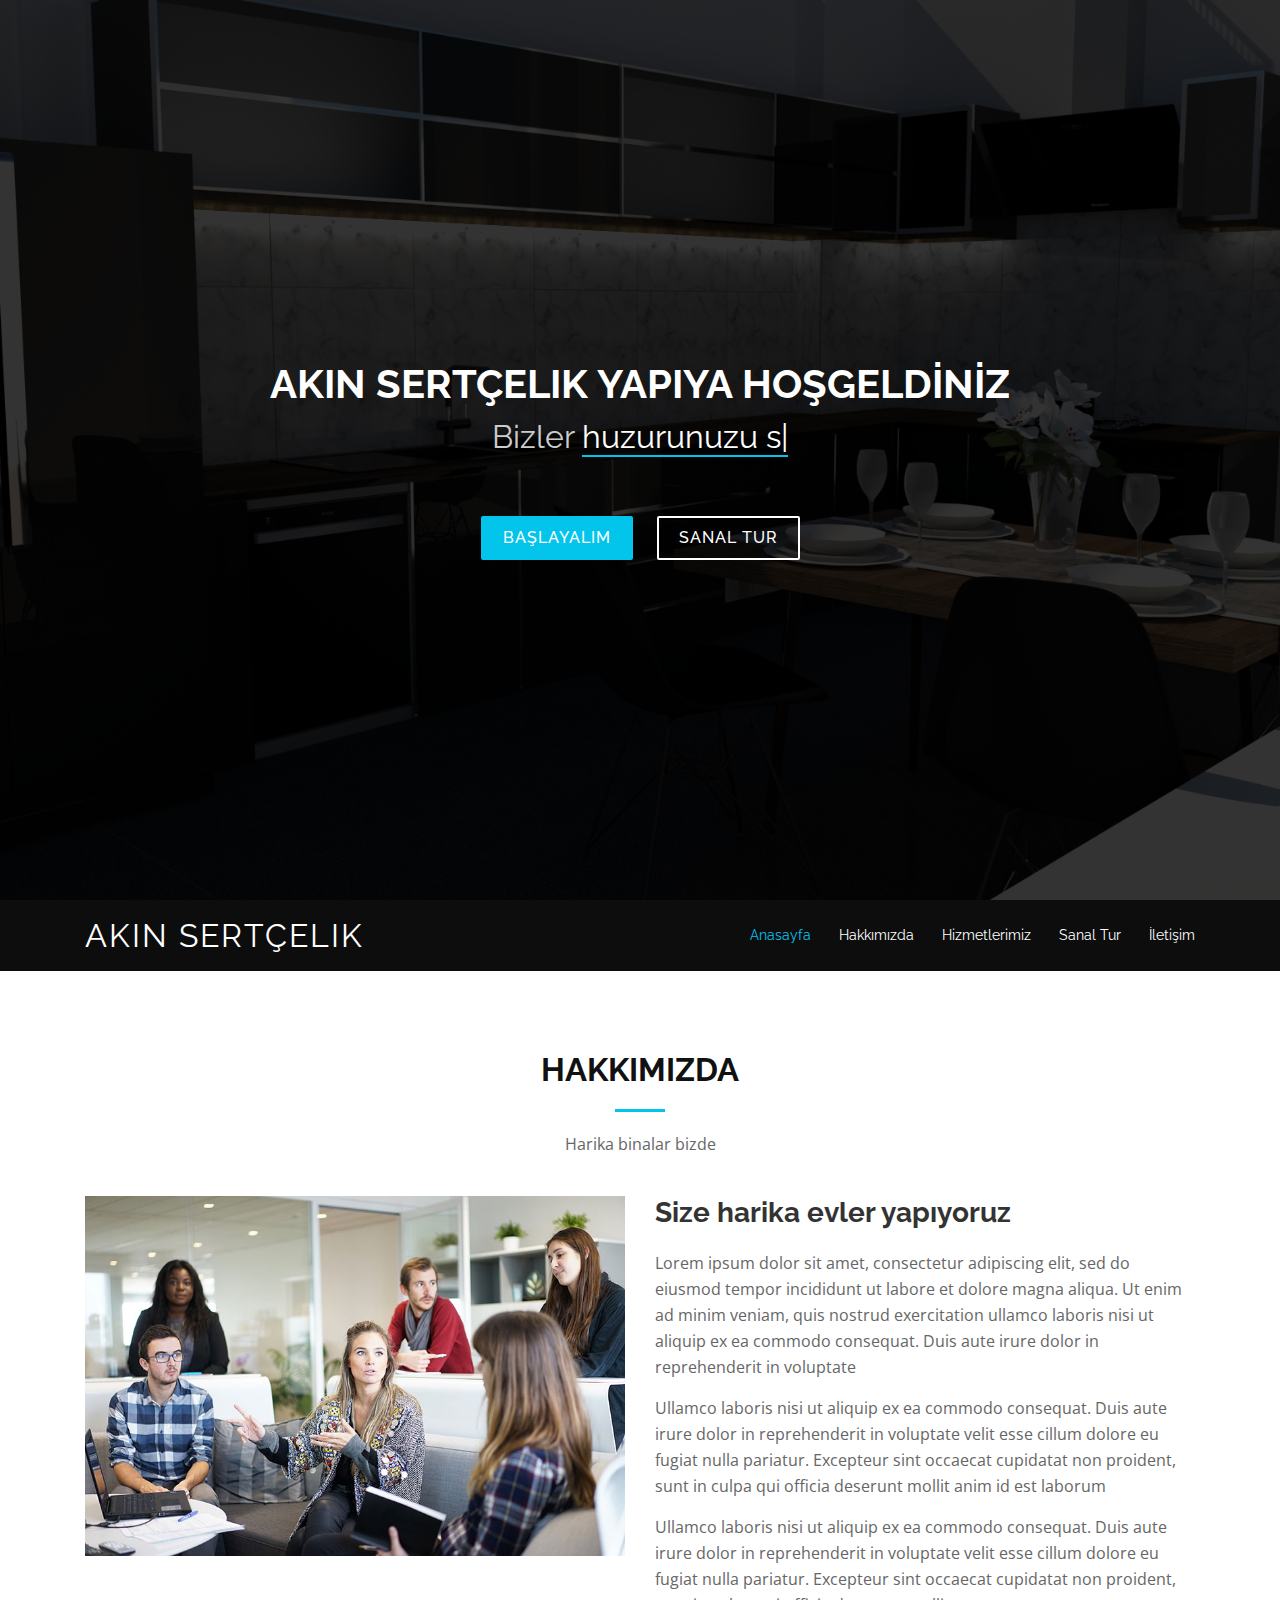
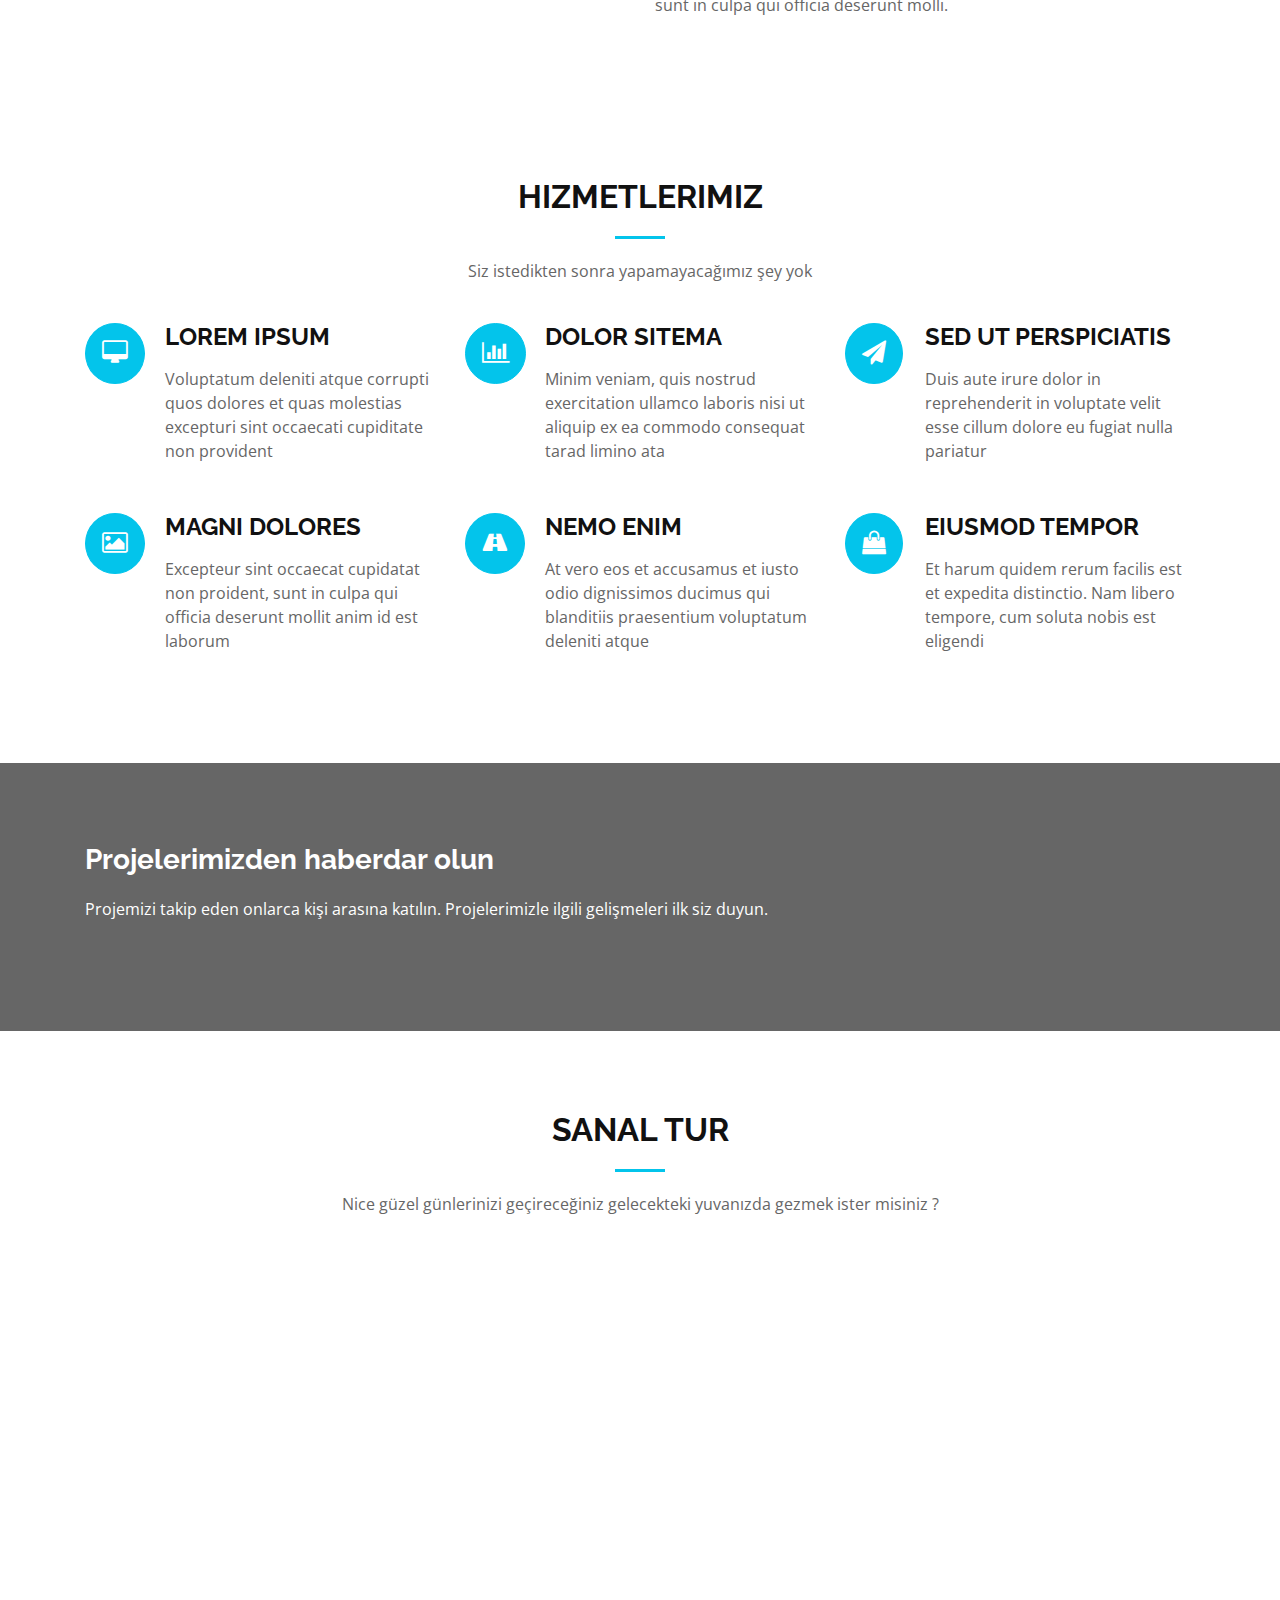
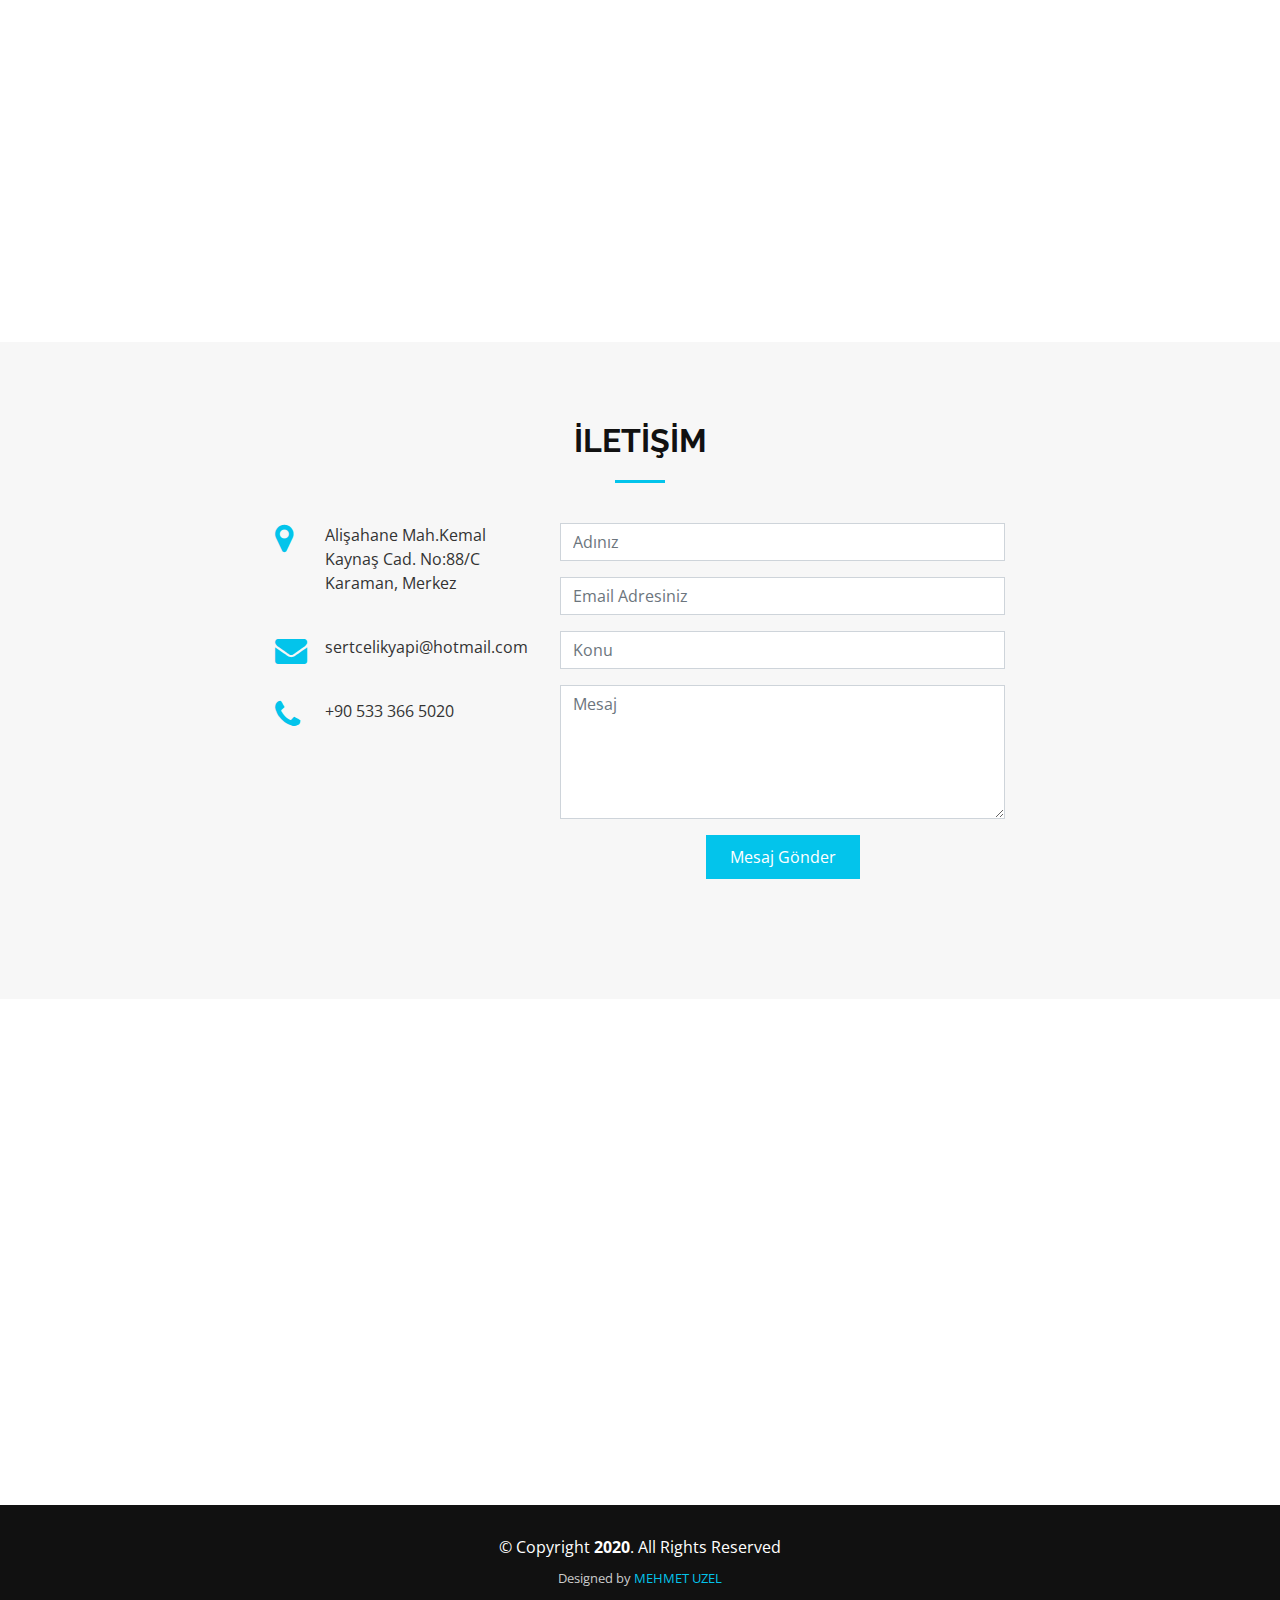
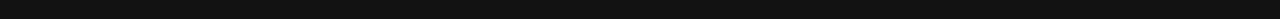
<file: index.html>
<!DOCTYPE html>
<html lang="en">

<head>
  <meta charset="utf-8">
  <meta content="width=device-width, initial-scale=1.0" name="viewport">

  <title>Akın Sertçelik</title>
  <meta content="" name="descriptison">
  <meta content="" name="keywords">

  <!-- Facebook Opengraph integration: https://developers.facebook.com/docs/sharing/opengraph -->
  <meta property="og:title" content="">
  <meta property="og:image" content="">
  <meta property="og:url" content="">
  <meta property="og:site_name" content="">
  <meta property="og:description" content="">

  <!-- Twitter Cards integration: https://dev.twitter.com/cards/  -->
  <meta name="twitter:card" content="summary">
  <meta name="twitter:site" content="">
  <meta name="twitter:title" content="">
  <meta name="twitter:description" content="">
  <meta name="twitter:image" content="">

  <!-- Favicons -->
  <link href="assets/img/favicon.png" rel="icon">
  <link href="assets/img/apple-touch-icon.png" rel="apple-touch-icon">

  <!-- Google Fonts -->
  <link href="https://fonts.googleapis.com/css?family=Open+Sans:300,300i,400,400i,700,700i|Raleway:300,400,500,700,800" rel="stylesheet">

  <!-- Vendor CSS Files -->
  <link href="assets/vendor/bootstrap/css/bootstrap.min.css" rel="stylesheet">
  <link href="assets/vendor/icofont/icofont.min.css" rel="stylesheet">
  <link href="assets/vendor/font-awesome/css/font-awesome.min.css" rel="stylesheet">
  <link href="assets/vendor/owl.carousel/assets/owl.carousel.min.css" rel="stylesheet">
  <link href="assets/vendor/venobox/venobox.css" rel="stylesheet">
  <link href="assets/vendor/aos/aos.css" rel="stylesheet">

  <!-- Template Main CSS File -->
  <link href="assets/css/style.css" rel="stylesheet">

</head>

<body>

  <!-- ======= Hero Section ======= -->
  <section id="hero">
    <div class="hero-container">
      <div class="wow fadeIn">

        <h1>Akın Sertçelik YapIya Hoşgeldİnİz</h1>
        <h2>Bizler <span class="typed" data-typed-items="huzurunuzu sağlıyor., yuvanızı kuruyor., hayatınızı kolaylaştırıyoruz."></span> </h2>
        <div class="actions">
          <a href="#about" class="btn-get-started">Başlayalım</a>
          <a href="#portfolio" class="btn-services">Sanal Tur</a>
        </div>
      </div>
    </div>
  </section><!-- End Hero -->

  <!-- ======= Header ======= -->
  <header id="header">
    <div class="container d-flex align-items-center">

      <!--<a href="index.html" class="logo mr-auto"><img src="assets/img/logo.png" alt=""></a>
       Uncomment below if you prefer to use a text logo -->
      <h1 class="logo mr-auto"><a href="index.html">Akın Sertçelik</a></h1>

      <nav class="nav-menu d-none d-lg-block">
        <ul>
          <li class="active"><a href="index.html">Anasayfa</a></li>
          <li><a href="#about">Hakkımızda</a></li>
          <li><a href="#services">Hizmetlerimiz</a></li>
          <li><a href="#portfolio">Sanal Tur</a></li>
          <li><a href="#contact">İletişim</a></li>

        </ul>
      </nav><!-- .nav-menu -->

    </div>
  </header><!-- End Header -->

  <main id="main">

    <!-- ======= About Section ======= -->
    <section id="about">
      <div class="container wow fadeInUp">
        <div class="row">
          <div class="col-md-12">
            <h3 class="section-title">Hakkımızda</h3>
            <div class="section-title-divider"></div>
            <p class="section-description">Harika binalar bizde</p>
          </div>
        </div>
      </div>
      <div class="container about-container wow fadeInUp">
        <div class="row">

          <div class="col-lg-6 about-img">
            <img src="assets/img/about-img.jpg" alt="">
          </div>

          <div class="col-md-6 about-content">
            <h2 class="about-title">Size harika evler yapıyoruz</h2>
            <p class="about-text">
              Lorem ipsum dolor sit amet, consectetur adipiscing elit, sed do eiusmod tempor incididunt ut labore et dolore magna aliqua. Ut enim ad minim veniam, quis nostrud exercitation ullamco laboris nisi ut aliquip ex ea commodo consequat. Duis aute irure dolor
              in reprehenderit in voluptate
            </p>
            <p class="about-text">
              Ullamco laboris nisi ut aliquip ex ea commodo consequat. Duis aute irure dolor in reprehenderit in voluptate velit esse cillum dolore eu fugiat nulla pariatur. Excepteur sint occaecat cupidatat non proident, sunt in culpa qui officia deserunt mollit anim
              id est laborum
            </p>
            <p class="about-text">
              Ullamco laboris nisi ut aliquip ex ea commodo consequat. Duis aute irure dolor in reprehenderit in voluptate velit esse cillum dolore eu fugiat nulla pariatur. Excepteur sint occaecat cupidatat non proident, sunt in culpa qui officia deserunt molli.
            </p>
          </div>
        </div>
      </div>
    </section><!-- End About Section -->

    <!-- ======= Services Section ======= -->
    <section id="services">
      <div class="container wow fadeInUp">
        <div class="row">
          <div class="col-md-12">
            <h3 class="section-title">Hizmetlerimiz</h3>
            <div class="section-title-divider"></div>
            <p class="section-description">Siz istedikten sonra yapamayacağımız şey yok</p>
          </div>
        </div>

        <div class="row">
          <div class="col-md-4 service-item">
            <div class="service-icon"><i class="fa fa-desktop"></i></div>
            <h4 class="service-title"><a href="">Lorem Ipsum</a></h4>
            <p class="service-description">Voluptatum deleniti atque corrupti quos dolores et quas molestias excepturi sint occaecati cupiditate non provident</p>
          </div>
          <div class="col-md-4 service-item">
            <div class="service-icon"><i class="fa fa-bar-chart"></i></div>
            <h4 class="service-title"><a href="">Dolor Sitema</a></h4>
            <p class="service-description">Minim veniam, quis nostrud exercitation ullamco laboris nisi ut aliquip ex ea commodo consequat tarad limino ata</p>
          </div>
          <div class="col-md-4 service-item">
            <div class="service-icon"><i class="fa fa-paper-plane"></i></div>
            <h4 class="service-title"><a href="">Sed ut perspiciatis</a></h4>
            <p class="service-description">Duis aute irure dolor in reprehenderit in voluptate velit esse cillum dolore eu fugiat nulla pariatur</p>
          </div>
          <div class="col-md-4 service-item">
            <div class="service-icon"><i class="fa fa-photo"></i></div>
            <h4 class="service-title"><a href="">Magni Dolores</a></h4>
            <p class="service-description">Excepteur sint occaecat cupidatat non proident, sunt in culpa qui officia deserunt mollit anim id est laborum</p>
          </div>
          <div class="col-md-4 service-item">
            <div class="service-icon"><i class="fa fa-road"></i></div>
            <h4 class="service-title"><a href="">Nemo Enim</a></h4>
            <p class="service-description">At vero eos et accusamus et iusto odio dignissimos ducimus qui blanditiis praesentium voluptatum deleniti atque</p>
          </div>
          <div class="col-md-4 service-item">
            <div class="service-icon"><i class="fa fa-shopping-bag"></i></div>
            <h4 class="service-title"><a href="">Eiusmod Tempor</a></h4>
            <p class="service-description">Et harum quidem rerum facilis est et expedita distinctio. Nam libero tempore, cum soluta nobis est eligendi</p>
          </div>
        </div>
      </div>
    </section><!-- End Services Section -->

    <!-- ======= Subscrbe Section ======= -->
    <section id="subscribe">
      <div class="container wow fadeInUp">
        <div class="row">
          <div class="col-md-8">
            <h3 class="subscribe-title">Projelerimizden haberdar olun</h3>
            <p class="subscribe-text">Projemizi takip eden onlarca kişi arasına katılın. Projelerimizle ilgili gelişmeleri ilk siz duyun.</p>
          </div>
        </div>
      </div>
    </section><!-- End Subscrbe Section -->

    <!-- ======= Portfolio Section ======= -->
    <section id="portfolio">
      <div class="container wow fadeInUp">
        <div class="row">
          <div class="col-md-12">
            <h3 class="section-title">Sanal Tur</h3>
            <div class="section-title-divider"></div>
            <p class="section-description">Nice güzel günlerinizi geçireceğiniz gelecekteki yuvanızda gezmek ister misiniz ?</p>
          </div>
        </div>
      </div>
    </section><!-- End Portfolio Section -->
<iframe id="/tours/p2eVZoRVBZGv" allow="vr;accelerometer;gyroscope;fullscreen" allowfullscreen frameborder="0" width="100%" height="600" src="https://app.cloudpano.com/tours/p2eVZoRVBZGv"></iframe>

    <!-- ======= Contact Section ======= -->
    <section id="contact">
      <div class="container wow fadeInUp">
        <div class="row">
          <div class="col-md-12">
            <h3 class="section-title">İletİŞİm</h3>
            <div class="section-title-divider"></div>
            <p class="section-description"></p>
          </div>
        </div>

        <div class="row justify-content-center">
          <div class="col-lg-3 col-md-4">
            <div class="info">
              <div>
                <i class="fa fa-map-marker"></i>
                <p>Alişahane Mah.Kemal Kaynaş Cad. No:88/C<br>Karaman, Merkez</p>
              </div>

              <div>
                <i class="fa fa-envelope"></i>
                <p>sertcelikyapi@hotmail.com</p>
              </div>

              <div>
                <i class="fa fa-phone"></i>
                <p>+90 533 366 5020</p>
              </div>

            </div>
          </div>

          <div class="col-lg-5 col-md-8">
            <div class="form">
              <form action="forms/contact.php" method="post" role="form" class="php-email-form">
                <div class="form-group">
                  <input type="text" name="name" class="form-control" id="name" placeholder="Adınız" data-rule="minlen:4" data-msg="Please enter at least 4 chars" />
                  <div class="validate"></div>
                </div>
                <div class="form-group">
                  <input type="email" class="form-control" name="email" id="email" placeholder="Email Adresiniz" data-rule="email" data-msg="Please enter a valid email" />
                  <div class="validate"></div>
                </div>
                <div class="form-group">
                  <input type="text" class="form-control" name="subject" id="subject" placeholder="Konu" data-rule="minlen:4" data-msg="Please enter at least 8 chars of subject" />
                  <div class="validate"></div>
                </div>
                <div class="form-group">
                  <textarea class="form-control" name="message" rows="5" data-rule="required" data-msg="Please write something for us" placeholder="Mesaj"></textarea>
                  <div class="validate"></div>
                </div>
                <div class="mb-3">
                  <div class="loading">Loading</div>
                  <div class="error-message"></div>
                  <div class="sent-message">Your message has been sent. Thank you!</div>
                </div>
                <div class="text-center"><button type="submit">Mesaj Gönder</button></div>
              </form>
            </div>
          </div>

        </div>
      </div>
    </section><!-- End Contact Section -->
   <iframe src="https://www.google.com/maps/embed?pb=!1m18!1m12!1m3!1d545.9105474320854!2d33.21320513906704!3d37.18536415817261!2m3!1f0!2f0!3f0!3m2!1i1024!2i768!4f13.1!3m3!1m2!1s0x14d98cfe3ae2805f%3A0xe52ab1dd3302aa65!2sGazi%20Mustafa%20Kemal%20%C4%B0lkokulu!5e0!3m2!1str!2str!4v1593154678433!5m2!1str!2str" width="100%" height="500" frameborder="0" style="border:0;" allowfullscreen="" aria-hidden="false" tabindex="0"></iframe>

  </main><!-- End #main -->

  <!-- ======= Footer ======= -->
  <footer id="footer">
    <div class="container">
      <div class="row">
        <div class="col-md-12">
          <div class="copyright">
            &copy; Copyright <strong>2020</strong>. All Rights Reserved
          </div>
          <div class="credits">
          
            Designed by <a href="https://www.linkedin.com/in/mehmet-uzel-925601136/">MEHMET UZEL</a>
          </div>
        </div>
      </div>
    </div>
  </footer><!-- End Footer -->

  <div id="preloader"></div>
  <a href="#" class="back-to-top"><i class="fa fa-chevron-up"></i></a>

  <!-- Vendor JS Files -->
  <script src="assets/vendor/jquery/jquery.min.js"></script>
  <script src="assets/vendor/bootstrap/js/bootstrap.bundle.min.js"></script>
  <script src="assets/vendor/jquery.easing/jquery.easing.min.js"></script>
  <script src="assets/vendor/php-email-form/validate.js"></script>
  <script src="assets/vendor/jquery-sticky/jquery.sticky.js"></script>
  <script src="assets/vendor/isotope-layout/isotope.pkgd.min.js"></script>
  <script src="assets/vendor/owl.carousel/owl.carousel.min.js"></script>
  <script src="assets/vendor/venobox/venobox.min.js"></script>
  <script src="assets/vendor/typed.js/typed.min.js"></script>
  <script src="assets/vendor/aos/aos.js"></script>

  <!-- Template Main JS File -->
  <script src="assets/js/main.js"></script>

</body>

</html>
</file>
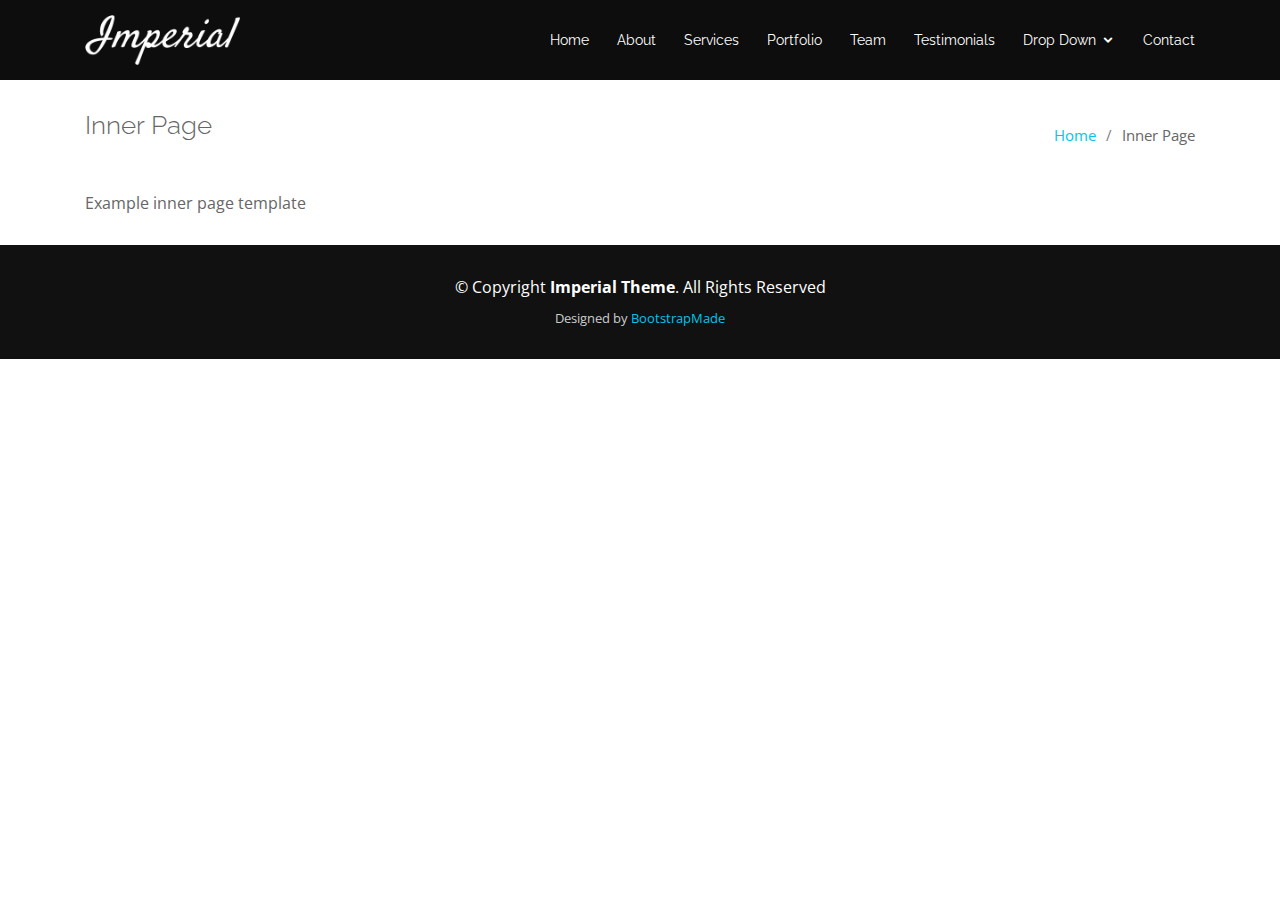
<file: inner-page.html>
<!DOCTYPE html>
<html lang="en">

<head>
  <meta charset="utf-8">
  <meta content="width=device-width, initial-scale=1.0" name="viewport">

  <title>Inner Page - Imperial Bootstrap Template</title>
  <meta content="" name="descriptison">
  <meta content="" name="keywords">

  <!-- Facebook Opengraph integration: https://developers.facebook.com/docs/sharing/opengraph -->
  <meta property="og:title" content="">
  <meta property="og:image" content="">
  <meta property="og:url" content="">
  <meta property="og:site_name" content="">
  <meta property="og:description" content="">

  <!-- Twitter Cards integration: https://dev.twitter.com/cards/  -->
  <meta name="twitter:card" content="summary">
  <meta name="twitter:site" content="">
  <meta name="twitter:title" content="">
  <meta name="twitter:description" content="">
  <meta name="twitter:image" content="">

  <!-- Favicons -->
  <link href="assets/img/favicon.png" rel="icon">
  <link href="assets/img/apple-touch-icon.png" rel="apple-touch-icon">

  <!-- Google Fonts -->
  <link href="https://fonts.googleapis.com/css?family=Open+Sans:300,300i,400,400i,700,700i|Raleway:300,400,500,700,800" rel="stylesheet">

  <!-- Vendor CSS Files -->
  <link href="assets/vendor/bootstrap/css/bootstrap.min.css" rel="stylesheet">
  <link href="assets/vendor/icofont/icofont.min.css" rel="stylesheet">
  <link href="assets/vendor/font-awesome/css/font-awesome.min.css" rel="stylesheet">
  <link href="assets/vendor/owl.carousel/assets/owl.carousel.min.css" rel="stylesheet">
  <link href="assets/vendor/venobox/venobox.css" rel="stylesheet">
  <link href="assets/vendor/aos/aos.css" rel="stylesheet">

  <!-- Template Main CSS File -->
  <link href="assets/css/style.css" rel="stylesheet">

  <!-- =======================================================
  * Template Name: Imperial - v3.0.0
  * Template URL: https://bootstrapmade.com/imperial-free-onepage-bootstrap-theme/
  * Author: BootstrapMade.com
  * License: https://bootstrapmade.com/license/
  ======================================================== -->
</head>

<body>

  <!-- ======= Header ======= -->
  <header id="header">
    <div class="container d-flex align-items-center">

      <a href="index.html" class="logo mr-auto"><img src="assets/img/logo.png" alt=""></a>
      <!-- Uncomment below if you prefer to use a text logo -->
      <!-- <h1 class="logo mr-auto"><a href="index.html">Imperial</a></h1> -->

      <nav class="nav-menu d-none d-lg-block">
        <ul>
          <li><a href="index.html">Home</a></li>
          <li><a href="#about">About</a></li>
          <li><a href="#services">Services</a></li>
          <li><a href="#portfolio">Portfolio</a></li>
          <li><a href="#team">Team</a></li>
          <li><a href="#testimonials">Testimonials</a></li>
          <li class="drop-down"><a href="">Drop Down</a>
            <ul>
              <li><a href="#">Drop Down 1</a></li>
              <li class="drop-down"><a href="#">Deep Drop Down</a>
                <ul>
                  <li><a href="#">Deep Drop Down 1</a></li>
                  <li><a href="#">Deep Drop Down 2</a></li>
                  <li><a href="#">Deep Drop Down 3</a></li>
                  <li><a href="#">Deep Drop Down 4</a></li>
                  <li><a href="#">Deep Drop Down 5</a></li>
                </ul>
              </li>
              <li><a href="#">Drop Down 2</a></li>
              <li><a href="#">Drop Down 3</a></li>
              <li><a href="#">Drop Down 4</a></li>
            </ul>
          </li>
          <li><a href="#contact">Contact</a></li>

        </ul>
      </nav><!-- .nav-menu -->

    </div>
  </header><!-- End Header -->

  <main id="main">

    <!-- ======= Breadcrumbs ======= -->
    <section class="breadcrumbs">
      <div class="container">

        <div class="d-flex justify-content-between align-items-center">
          <h2>Inner Page</h2>
          <ol>
            <li><a href="index.html">Home</a></li>
            <li>Inner Page</li>
          </ol>
        </div>

      </div>
    </section><!-- End Breadcrumbs -->

    <section class="inner-page">
      <div class="container">
        <p>
          Example inner page template
        </p>
      </div>
    </section>

  </main><!-- End #main -->

  <!-- ======= Footer ======= -->
  <footer id="footer">
    <div class="container">
      <div class="row">
        <div class="col-md-12">
          <div class="copyright">
            &copy; Copyright <strong>Imperial Theme</strong>. All Rights Reserved
          </div>
          <div class="credits">
            <!--
            All the links in the footer should remain intact.
            You can delete the links only if you purchased the pro version.
            Licensing information: https://bootstrapmade.com/license/
            Purchase the pro version with working PHP/AJAX contact form: https://bootstrapmade.com/buy/?theme=Imperial
          -->
            Designed by <a href="https://bootstrapmade.com/">BootstrapMade</a>
          </div>
        </div>
      </div>
    </div>
  </footer><!-- End Footer -->

  <div id="preloader"></div>
  <a href="#" class="back-to-top"><i class="fa fa-chevron-up"></i></a>

  <!-- Vendor JS Files -->
  <script src="assets/vendor/jquery/jquery.min.js"></script>
  <script src="assets/vendor/bootstrap/js/bootstrap.bundle.min.js"></script>
  <script src="assets/vendor/jquery.easing/jquery.easing.min.js"></script>
  <script src="assets/vendor/php-email-form/validate.js"></script>
  <script src="assets/vendor/jquery-sticky/jquery.sticky.js"></script>
  <script src="assets/vendor/isotope-layout/isotope.pkgd.min.js"></script>
  <script src="assets/vendor/owl.carousel/owl.carousel.min.js"></script>
  <script src="assets/vendor/venobox/venobox.min.js"></script>
  <script src="assets/vendor/typed.js/typed.min.js"></script>
  <script src="assets/vendor/aos/aos.js"></script>

  <!-- Template Main JS File -->
  <script src="assets/js/main.js"></script>

</body>

</html>
</file>
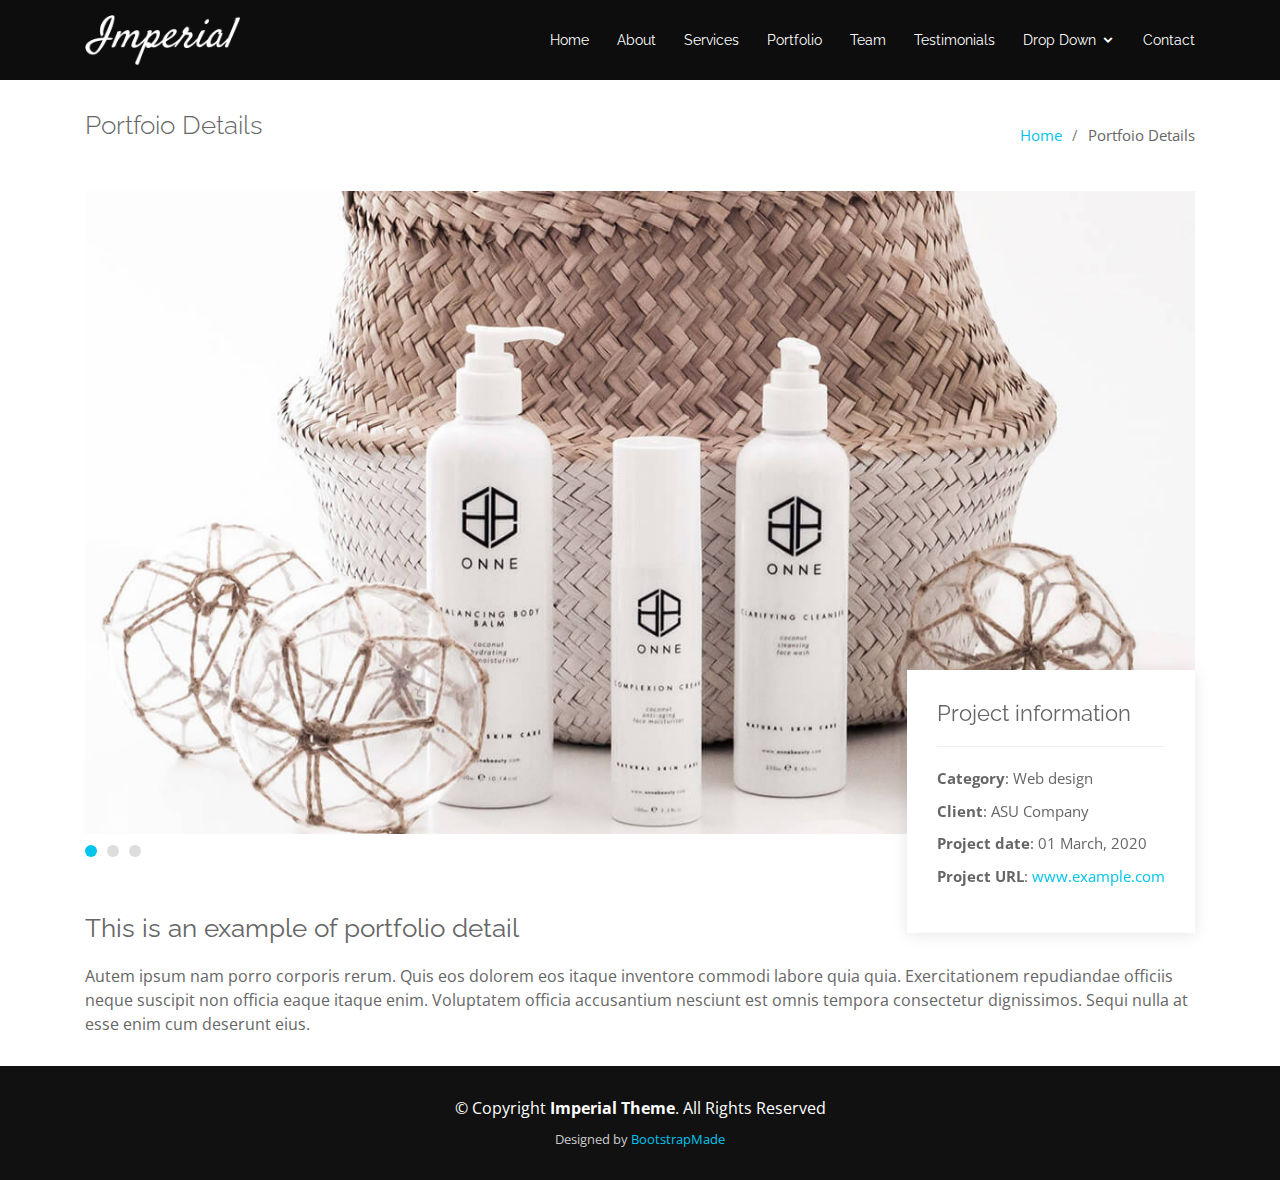
<file: portfolio-details.html>
<!DOCTYPE html>
<html lang="en">

<head>
  <meta charset="utf-8">
  <meta content="width=device-width, initial-scale=1.0" name="viewport">

  <title>Portfolio Details - Imperial Bootstrap Template</title>
  <meta content="" name="descriptison">
  <meta content="" name="keywords">

  <!-- Facebook Opengraph integration: https://developers.facebook.com/docs/sharing/opengraph -->
  <meta property="og:title" content="">
  <meta property="og:image" content="">
  <meta property="og:url" content="">
  <meta property="og:site_name" content="">
  <meta property="og:description" content="">

  <!-- Twitter Cards integration: https://dev.twitter.com/cards/  -->
  <meta name="twitter:card" content="summary">
  <meta name="twitter:site" content="">
  <meta name="twitter:title" content="">
  <meta name="twitter:description" content="">
  <meta name="twitter:image" content="">

  <!-- Favicons -->
  <link href="assets/img/favicon.png" rel="icon">
  <link href="assets/img/apple-touch-icon.png" rel="apple-touch-icon">

  <!-- Google Fonts -->
  <link href="https://fonts.googleapis.com/css?family=Open+Sans:300,300i,400,400i,700,700i|Raleway:300,400,500,700,800" rel="stylesheet">

  <!-- Vendor CSS Files -->
  <link href="assets/vendor/bootstrap/css/bootstrap.min.css" rel="stylesheet">
  <link href="assets/vendor/icofont/icofont.min.css" rel="stylesheet">
  <link href="assets/vendor/font-awesome/css/font-awesome.min.css" rel="stylesheet">
  <link href="assets/vendor/owl.carousel/assets/owl.carousel.min.css" rel="stylesheet">
  <link href="assets/vendor/venobox/venobox.css" rel="stylesheet">
  <link href="assets/vendor/aos/aos.css" rel="stylesheet">

  <!-- Template Main CSS File -->
  <link href="assets/css/style.css" rel="stylesheet">

  <!-- =======================================================
  * Template Name: Imperial - v3.0.0
  * Template URL: https://bootstrapmade.com/imperial-free-onepage-bootstrap-theme/
  * Author: BootstrapMade.com
  * License: https://bootstrapmade.com/license/
  ======================================================== -->
</head>

<body>

  <!-- ======= Header ======= -->
  <header id="header">
    <div class="container d-flex align-items-center">

      <a href="index.html" class="logo mr-auto"><img src="assets/img/logo.png" alt=""></a>
      <!-- Uncomment below if you prefer to use a text logo -->
      <!-- <h1 class="logo mr-auto"><a href="index.html">Imperial</a></h1> -->

      <nav class="nav-menu d-none d-lg-block">
        <ul>
          <li><a href="index.html">Home</a></li>
          <li><a href="#about">About</a></li>
          <li><a href="#services">Services</a></li>
          <li><a href="#portfolio">Portfolio</a></li>
          <li><a href="#team">Team</a></li>
          <li><a href="#testimonials">Testimonials</a></li>
          <li class="drop-down"><a href="">Drop Down</a>
            <ul>
              <li><a href="#">Drop Down 1</a></li>
              <li class="drop-down"><a href="#">Deep Drop Down</a>
                <ul>
                  <li><a href="#">Deep Drop Down 1</a></li>
                  <li><a href="#">Deep Drop Down 2</a></li>
                  <li><a href="#">Deep Drop Down 3</a></li>
                  <li><a href="#">Deep Drop Down 4</a></li>
                  <li><a href="#">Deep Drop Down 5</a></li>
                </ul>
              </li>
              <li><a href="#">Drop Down 2</a></li>
              <li><a href="#">Drop Down 3</a></li>
              <li><a href="#">Drop Down 4</a></li>
            </ul>
          </li>
          <li><a href="#contact">Contact</a></li>

        </ul>
      </nav><!-- .nav-menu -->

    </div>
  </header><!-- End Header -->

  <main id="main">

    <!-- ======= Breadcrumbs ======= -->
    <section id="breadcrumbs" class="breadcrumbs">
      <div class="container">

        <div class="d-flex justify-content-between align-items-center">
          <h2>Portfoio Details</h2>
          <ol>
            <li><a href="index.html">Home</a></li>
            <li>Portfoio Details</li>
          </ol>
        </div>

      </div>
    </section><!-- End Breadcrumbs -->

    <!-- ======= Portfolio Details Section ======= -->
    <section id="portfolio-details" class="portfolio-details">
      <div class="container">

        <div class="portfolio-details-container">

          <div class="owl-carousel portfolio-details-carousel">
            <img src="assets/img/portfolio/portfolio-details-1.jpg" class="img-fluid" alt="">
            <img src="assets/img/portfolio/portfolio-details-2.jpg" class="img-fluid" alt="">
            <img src="assets/img/portfolio/portfolio-details-3.jpg" class="img-fluid" alt="">
          </div>

          <div class="portfolio-info">
            <h3>Project information</h3>
            <ul>
              <li><strong>Category</strong>: Web design</li>
              <li><strong>Client</strong>: ASU Company</li>
              <li><strong>Project date</strong>: 01 March, 2020</li>
              <li><strong>Project URL</strong>: <a href="#">www.example.com</a></li>
            </ul>
          </div>

        </div>

        <div class="portfolio-description">
          <h2>This is an example of portfolio detail</h2>
          <p>
            Autem ipsum nam porro corporis rerum. Quis eos dolorem eos itaque inventore commodi labore quia quia. Exercitationem repudiandae officiis neque suscipit non officia eaque itaque enim. Voluptatem officia accusantium nesciunt est omnis tempora consectetur dignissimos. Sequi nulla at esse enim cum deserunt eius.
          </p>
        </div>

      </div>
    </section><!-- End Portfolio Details Section -->

  </main><!-- End #main -->

  <!-- ======= Footer ======= -->
  <footer id="footer">
    <div class="container">
      <div class="row">
        <div class="col-md-12">
          <div class="copyright">
            &copy; Copyright <strong>Imperial Theme</strong>. All Rights Reserved
          </div>
          <div class="credits">
            <!--
            All the links in the footer should remain intact.
            You can delete the links only if you purchased the pro version.
            Licensing information: https://bootstrapmade.com/license/
            Purchase the pro version with working PHP/AJAX contact form: https://bootstrapmade.com/buy/?theme=Imperial
          -->
            Designed by <a href="https://bootstrapmade.com/">BootstrapMade</a>
          </div>
        </div>
      </div>
    </div>
  </footer><!-- End Footer -->

  <div id="preloader"></div>
  <a href="#" class="back-to-top"><i class="fa fa-chevron-up"></i></a>

  <!-- Vendor JS Files -->
  <script src="assets/vendor/jquery/jquery.min.js"></script>
  <script src="assets/vendor/bootstrap/js/bootstrap.bundle.min.js"></script>
  <script src="assets/vendor/jquery.easing/jquery.easing.min.js"></script>
  <script src="assets/vendor/php-email-form/validate.js"></script>
  <script src="assets/vendor/jquery-sticky/jquery.sticky.js"></script>
  <script src="assets/vendor/isotope-layout/isotope.pkgd.min.js"></script>
  <script src="assets/vendor/owl.carousel/owl.carousel.min.js"></script>
  <script src="assets/vendor/venobox/venobox.min.js"></script>
  <script src="assets/vendor/typed.js/typed.min.js"></script>
  <script src="assets/vendor/aos/aos.js"></script>

  <!-- Template Main JS File -->
  <script src="assets/js/main.js"></script>

</body>

</html>
</file>
<file: assets/vendor/venobox/venobox.css>
/* ------ venobox.css --------*/
.vbox-overlay *, .vbox-overlay *:before, .vbox-overlay *:after{
    -webkit-backface-visibility: hidden;
    -webkit-box-sizing:border-box;
    -moz-box-sizing:border-box;
    box-sizing:border-box;
}
.vbox-overlay * { 
    -webkit-backface-visibility: visible;
    backface-visibility: visible;
}
.vbox-overlay{
    display: -webkit-flex;
    display: flex;
    -webkit-flex-direction: column;
    flex-direction: column;
    -webkit-justify-content: center;
    justify-content: center;
    -webkit-align-items: center;
    align-items: center;
    position: fixed;
    left: 0;
    top: 0;
    bottom: 0;
    right: 0;
    z-index: 999999;
}

/* ----- navigation ----- */
.vbox-title{
    width: 100%;
    height: 40px;
    float: left;
    text-align: center;
    line-height: 28px;
    font-size: 12px;
    padding: 6px 50px;
    overflow: hidden;
    position: fixed;
    display: none;
    left: 0;
    z-index: 89;
}
.vbox-close{
    cursor: pointer;
    position: fixed;
    top: -1px;
    right: 0;
    width: 50px;
    height: 40px;
    padding: 6px;
    display: block;
    background-position:10px center;
    overflow: hidden;
    font-size: 24px;
    line-height: 1;
    text-align: center;
    z-index: 99;
}
.vbox-left{
    cursor: pointer;
    position: fixed;
    left: 0;
    height: 40px;
    overflow: hidden;
    line-height: 28px;
    font-size: 12px;
    z-index: 99;
    display: flex;
    align-items:center;
}
.vbox-num{
    display: inline-block;
    margin: 6px 0 6px 15px;
}
/* ----- Social share ----- */
.vbox-share{
    line-height: 28px;
    font-size: 12px;
    overflow: hidden;
    position: fixed;
    left: 0;
    z-index: 98;
    display: flex;
    align-items:center;
    justify-content: center;
    width: 100%;
    text-align: center;
}
.vbox-share svg{
    max-height: 28px;
    width: 28px;
    z-index: 10;
    margin-left: 12px;
    margin-top: 6px;
    margin-bottom: 6px;
    vertical-align: middle;
}


/* ----- navigation ARROWS ----- */
.vbox-next, .vbox-prev{
    position: fixed;
    top: 50%;
    margin-top: -15px;
    overflow: hidden;
    cursor: pointer;
    display: block;
    width: 45px;
    height: 45px;
    z-index: 99;
}
.vbox-next span, .vbox-prev span{
    position: relative;
    width: 20px;
    height: 20px;
    border: 2px solid transparent;
    border-top-color: #B6B6B6;
    border-right-color: #B6B6B6;
    text-indent: -100px;
    position: absolute;
    top: 8px;
    display: block;
}
.vbox-prev{
    left: 15px;
}
.vbox-next{
    right: 15px;
}
.vbox-prev span{
    left: 10px;
    -ms-transform: rotate(-135deg);
    -webkit-transform: rotate(-135deg);
    transform: rotate(-135deg);
}
.vbox-next span{
    -ms-transform: rotate(45deg);
    -webkit-transform: rotate(45deg);
    transform: rotate(45deg);
    right: 10px;
}
/* ------- inline window ------ */
.vbox-inline{
    width: 420px;
    height: 315px;
    height: 70vh;
    padding: 10px;
    background: #fff;
    margin: 0 auto;
    overflow: auto;
    text-align: left;
}
/* ------- Video & iFrames window ------ */
.venoframe{
    max-width: 100%;
    width: 100%;
    border: none;
    width: 100%;
    height: 260px;
    height: 70vh;
}
.venoframe.vbvid{
    height: 260px;
}
@media (min-width: 768px) {
    .venoframe, .vbox-inline{
        width: 90%;
        height: 360px;
        height: 70vh;
    }
    .venoframe.vbvid{
        width: 640px;
        height: 360px;
    }
}
@media (min-width: 992px) {
    .venoframe, .vbox-inline{
        max-width: 1200px;
        width: 80%;
        height: 540px;
        height: 70vh;
    }
    .venoframe.vbvid{
        width: 960px;
        height: 540px;
    }
}
/* 
Please do NOT edit this part! 
or at least read this note: http://i.imgur.com/7C0ws9e.gif
*/
.vbox-open{
    overflow: hidden;
}
.vbox-container{
    position: absolute;
    left: 0;
    right: 0;
    top: 0;
    bottom: 0;
    overflow-x: hidden;
    overflow-y: scroll;
    overflow-scrolling: touch;
    -webkit-overflow-scrolling: touch;
    z-index: 20;
    max-height: 100%;

}

.vbox-content{
    text-align: center;
    float: left;
    width: 100%;
    position: relative;
    overflow: hidden;
    padding: 20px 4%;
}
.vbox-container img{
    max-width: 100%;
    height: auto;
}
.vbox-figlio{
    box-shadow: 0 0 12px rgba(0,0,0,0.19), 0 6px 6px rgba(0,0,0,0.23);
    max-width: 100%;
    text-align: initial;
}
img.vbox-figlio{
    -webkit-user-select: none;
-khtml-user-select: none;
-moz-user-select: none;
-o-user-select: none;
user-select: none;
}
.vbox-content.swipe-left{
    margin-left: -200px !important;
}
.vbox-content.swipe-right{
    margin-left: 200px !important;
}
.vbox-animated{
    webkit-transition: margin 300ms ease-out;
    transition: margin 300ms ease-out;
}

/* ---------- preloader ----------
 * SPINKIT 
 * http://tobiasahlin.com/spinkit/
-------------------------------- */
.sk-double-bounce,.sk-rotating-plane{width:40px;height:40px;margin:40px auto}.sk-rotating-plane{background-color:#333;-webkit-animation:sk-rotatePlane 1.2s infinite ease-in-out;animation:sk-rotatePlane 1.2s infinite ease-in-out}@-webkit-keyframes sk-rotatePlane{0%{-webkit-transform:perspective(120px) rotateX(0) rotateY(0);transform:perspective(120px) rotateX(0) rotateY(0)}50%{-webkit-transform:perspective(120px) rotateX(-180.1deg) rotateY(0);transform:perspective(120px) rotateX(-180.1deg) rotateY(0)}100%{-webkit-transform:perspective(120px) rotateX(-180deg) rotateY(-179.9deg);transform:perspective(120px) rotateX(-180deg) rotateY(-179.9deg)}}@keyframes sk-rotatePlane{0%{-webkit-transform:perspective(120px) rotateX(0) rotateY(0);transform:perspective(120px) rotateX(0) rotateY(0)}50%{-webkit-transform:perspective(120px) rotateX(-180.1deg) rotateY(0);transform:perspective(120px) rotateX(-180.1deg) rotateY(0)}100%{-webkit-transform:perspective(120px) rotateX(-180deg) rotateY(-179.9deg);transform:perspective(120px) rotateX(-180deg) rotateY(-179.9deg)}}.sk-double-bounce{position:relative}.sk-double-bounce .sk-child{width:100%;height:100%;border-radius:50%;background-color:#333;opacity:.6;position:absolute;top:0;left:0;-webkit-animation:sk-doubleBounce 2s infinite ease-in-out;animation:sk-doubleBounce 2s infinite ease-in-out}.sk-chasing-dots .sk-child,.sk-spinner-pulse,.sk-three-bounce .sk-child{background-color:#333;border-radius:100%}.sk-double-bounce .sk-double-bounce2{-webkit-animation-delay:-1s;animation-delay:-1s}@-webkit-keyframes sk-doubleBounce{0%,100%{-webkit-transform:scale(0);transform:scale(0)}50%{-webkit-transform:scale(1);transform:scale(1)}}@keyframes sk-doubleBounce{0%,100%{-webkit-transform:scale(0);transform:scale(0)}50%{-webkit-transform:scale(1);transform:scale(1)}}.sk-wave{margin:40px auto;width:50px;height:40px;text-align:center;font-size:10px}.sk-wave .sk-rect{background-color:#333;height:100%;width:6px;display:inline-block;-webkit-animation:sk-waveStretchDelay 1.2s infinite ease-in-out;animation:sk-waveStretchDelay 1.2s infinite ease-in-out}.sk-wave .sk-rect1{-webkit-animation-delay:-1.2s;animation-delay:-1.2s}.sk-wave .sk-rect2{-webkit-animation-delay:-1.1s;animation-delay:-1.1s}.sk-wave .sk-rect3{-webkit-animation-delay:-1s;animation-delay:-1s}.sk-wave .sk-rect4{-webkit-animation-delay:-.9s;animation-delay:-.9s}.sk-wave .sk-rect5{-webkit-animation-delay:-.8s;animation-delay:-.8s}@-webkit-keyframes sk-waveStretchDelay{0%,100%,40%{-webkit-transform:scaleY(.4);transform:scaleY(.4)}20%{-webkit-transform:scaleY(1);transform:scaleY(1)}}@keyframes sk-waveStretchDelay{0%,100%,40%{-webkit-transform:scaleY(.4);transform:scaleY(.4)}20%{-webkit-transform:scaleY(1);transform:scaleY(1)}}.sk-wandering-cubes{margin:40px auto;width:40px;height:40px;position:relative}.sk-wandering-cubes .sk-cube{background-color:#333;width:10px;height:10px;position:absolute;top:0;left:0;-webkit-animation:sk-wanderingCube 1.8s ease-in-out -1.8s infinite both;animation:sk-wanderingCube 1.8s ease-in-out -1.8s infinite both}.sk-chasing-dots,.sk-spinner-pulse{width:40px;height:40px;margin:40px auto}.sk-wandering-cubes .sk-cube2{-webkit-animation-delay:-.9s;animation-delay:-.9s}@-webkit-keyframes sk-wanderingCube{0%{-webkit-transform:rotate(0);transform:rotate(0)}25%{-webkit-transform:translateX(30px) rotate(-90deg) scale(.5);transform:translateX(30px) rotate(-90deg) scale(.5)}50%{-webkit-transform:translateX(30px) translateY(30px) rotate(-179deg);transform:translateX(30px) translateY(30px) rotate(-179deg)}50.1%{-webkit-transform:translateX(30px) translateY(30px) rotate(-180deg);transform:translateX(30px) translateY(30px) rotate(-180deg)}75%{-webkit-transform:translateX(0) translateY(30px) rotate(-270deg) scale(.5);transform:translateX(0) translateY(30px) rotate(-270deg) scale(.5)}100%{-webkit-transform:rotate(-360deg);transform:rotate(-360deg)}}@keyframes sk-wanderingCube{0%{-webkit-transform:rotate(0);transform:rotate(0)}25%{-webkit-transform:translateX(30px) rotate(-90deg) scale(.5);transform:translateX(30px) rotate(-90deg) scale(.5)}50%{-webkit-transform:translateX(30px) translateY(30px) rotate(-179deg);transform:translateX(30px) translateY(30px) rotate(-179deg)}50.1%{-webkit-transform:translateX(30px) translateY(30px) rotate(-180deg);transform:translateX(30px) translateY(30px) rotate(-180deg)}75%{-webkit-transform:translateX(0) translateY(30px) rotate(-270deg) scale(.5);transform:translateX(0) translateY(30px) rotate(-270deg) scale(.5)}100%{-webkit-transform:rotate(-360deg);transform:rotate(-360deg)}}.sk-spinner-pulse{-webkit-animation:sk-pulseScaleOut 1s infinite ease-in-out;animation:sk-pulseScaleOut 1s infinite ease-in-out}@-webkit-keyframes sk-pulseScaleOut{0%{-webkit-transform:scale(0);transform:scale(0)}100%{-webkit-transform:scale(1);transform:scale(1);opacity:0}}@keyframes sk-pulseScaleOut{0%{-webkit-transform:scale(0);transform:scale(0)}100%{-webkit-transform:scale(1);transform:scale(1);opacity:0}}.sk-chasing-dots{position:relative;text-align:center;-webkit-animation:sk-chasingDotsRotate 2s infinite linear;animation:sk-chasingDotsRotate 2s infinite linear}.sk-chasing-dots .sk-child{width:60%;height:60%;display:inline-block;position:absolute;top:0;-webkit-animation:sk-chasingDotsBounce 2s infinite ease-in-out;animation:sk-chasingDotsBounce 2s infinite ease-in-out}.sk-chasing-dots .sk-dot2{top:auto;bottom:0;-webkit-animation-delay:-1s;animation-delay:-1s}@-webkit-keyframes sk-chasingDotsRotate{100%{-webkit-transform:rotate(360deg);transform:rotate(360deg)}}@keyframes sk-chasingDotsRotate{100%{-webkit-transform:rotate(360deg);transform:rotate(360deg)}}@-webkit-keyframes sk-chasingDotsBounce{0%,100%{-webkit-transform:scale(0);transform:scale(0)}50%{-webkit-transform:scale(1);transform:scale(1)}}@keyframes sk-chasingDotsBounce{0%,100%{-webkit-transform:scale(0);transform:scale(0)}50%{-webkit-transform:scale(1);transform:scale(1)}}.sk-three-bounce{margin:40px auto;width:80px;text-align:center}.sk-three-bounce .sk-child{width:20px;height:20px;display:inline-block;-webkit-animation:sk-three-bounce 1.4s ease-in-out 0s infinite both;animation:sk-three-bounce 1.4s ease-in-out 0s infinite both}.sk-circle .sk-child:before,.sk-fading-circle .sk-circle:before{display:block;border-radius:100%;content:'';background-color:#333}.sk-three-bounce .sk-bounce1{-webkit-animation-delay:-.32s;animation-delay:-.32s}.sk-three-bounce .sk-bounce2{-webkit-animation-delay:-.16s;animation-delay:-.16s}@-webkit-keyframes sk-three-bounce{0%,100%,80%{-webkit-transform:scale(0);transform:scale(0)}40%{-webkit-transform:scale(1);transform:scale(1)}}@keyframes sk-three-bounce{0%,100%,80%{-webkit-transform:scale(0);transform:scale(0)}40%{-webkit-transform:scale(1);transform:scale(1)}}.sk-circle{margin:40px auto;width:40px;height:40px;position:relative}.sk-circle .sk-child{width:100%;height:100%;position:absolute;left:0;top:0}.sk-circle .sk-child:before{margin:0 auto;width:15%;height:15%;-webkit-animation:sk-circleBounceDelay 1.2s infinite ease-in-out both;animation:sk-circleBounceDelay 1.2s infinite ease-in-out both}.sk-circle .sk-circle2{-webkit-transform:rotate(30deg);-ms-transform:rotate(30deg);transform:rotate(30deg)}.sk-circle .sk-circle3{-webkit-transform:rotate(60deg);-ms-transform:rotate(60deg);transform:rotate(60deg)}.sk-circle .sk-circle4{-webkit-transform:rotate(90deg);-ms-transform:rotate(90deg);transform:rotate(90deg)}.sk-circle .sk-circle5{-webkit-transform:rotate(120deg);-ms-transform:rotate(120deg);transform:rotate(120deg)}.sk-circle .sk-circle6{-webkit-transform:rotate(150deg);-ms-transform:rotate(150deg);transform:rotate(150deg)}.sk-circle .sk-circle7{-webkit-transform:rotate(180deg);-ms-transform:rotate(180deg);transform:rotate(180deg)}.sk-circle .sk-circle8{-webkit-transform:rotate(210deg);-ms-transform:rotate(210deg);transform:rotate(210deg)}.sk-circle .sk-circle9{-webkit-transform:rotate(240deg);-ms-transform:rotate(240deg);transform:rotate(240deg)}.sk-circle .sk-circle10{-webkit-transform:rotate(270deg);-ms-transform:rotate(270deg);transform:rotate(270deg)}.sk-circle .sk-circle11{-webkit-transform:rotate(300deg);-ms-transform:rotate(300deg);transform:rotate(300deg)}.sk-circle .sk-circle12{-webkit-transform:rotate(330deg);-ms-transform:rotate(330deg);transform:rotate(330deg)}.sk-circle .sk-circle2:before{-webkit-animation-delay:-1.1s;animation-delay:-1.1s}.sk-circle .sk-circle3:before{-webkit-animation-delay:-1s;animation-delay:-1s}.sk-circle .sk-circle4:before{-webkit-animation-delay:-.9s;animation-delay:-.9s}.sk-circle .sk-circle5:before{-webkit-animation-delay:-.8s;animation-delay:-.8s}.sk-circle .sk-circle6:before{-webkit-animation-delay:-.7s;animation-delay:-.7s}.sk-circle .sk-circle7:before{-webkit-animation-delay:-.6s;animation-delay:-.6s}.sk-circle .sk-circle8:before{-webkit-animation-delay:-.5s;animation-delay:-.5s}.sk-circle .sk-circle9:before{-webkit-animation-delay:-.4s;animation-delay:-.4s}.sk-circle .sk-circle10:before{-webkit-animation-delay:-.3s;animation-delay:-.3s}.sk-circle .sk-circle11:before{-webkit-animation-delay:-.2s;animation-delay:-.2s}.sk-circle .sk-circle12:before{-webkit-animation-delay:-.1s;animation-delay:-.1s}@-webkit-keyframes sk-circleBounceDelay{0%,100%,80%{-webkit-transform:scale(0);transform:scale(0)}40%{-webkit-transform:scale(1);transform:scale(1)}}@keyframes sk-circleBounceDelay{0%,100%,80%{-webkit-transform:scale(0);transform:scale(0)}40%{-webkit-transform:scale(1);transform:scale(1)}}.sk-cube-grid{width:40px;height:40px;margin:40px auto}.sk-cube-grid .sk-cube{width:33.33%;height:33.33%;background-color:#333;float:left;-webkit-animation:sk-cubeGridScaleDelay 1.3s infinite ease-in-out;animation:sk-cubeGridScaleDelay 1.3s infinite ease-in-out}.sk-cube-grid .sk-cube1{-webkit-animation-delay:.2s;animation-delay:.2s}.sk-cube-grid .sk-cube2{-webkit-animation-delay:.3s;animation-delay:.3s}.sk-cube-grid .sk-cube3{-webkit-animation-delay:.4s;animation-delay:.4s}.sk-cube-grid .sk-cube4{-webkit-animation-delay:.1s;animation-delay:.1s}.sk-cube-grid .sk-cube5{-webkit-animation-delay:.2s;animation-delay:.2s}.sk-cube-grid .sk-cube6{-webkit-animation-delay:.3s;animation-delay:.3s}.sk-cube-grid .sk-cube7{-webkit-animation-delay:0ms;animation-delay:0ms}.sk-cube-grid .sk-cube8{-webkit-animation-delay:.1s;animation-delay:.1s}.sk-cube-grid .sk-cube9{-webkit-animation-delay:.2s;animation-delay:.2s}@-webkit-keyframes sk-cubeGridScaleDelay{0%,100%,70%{-webkit-transform:scale3D(1,1,1);transform:scale3D(1,1,1)}35%{-webkit-transform:scale3D(0,0,1);transform:scale3D(0,0,1)}}@keyframes sk-cubeGridScaleDelay{0%,100%,70%{-webkit-transform:scale3D(1,1,1);transform:scale3D(1,1,1)}35%{-webkit-transform:scale3D(0,0,1);transform:scale3D(0,0,1)}}.sk-fading-circle{margin:40px auto;width:40px;height:40px;position:relative}.sk-fading-circle .sk-circle{width:100%;height:100%;position:absolute;left:0;top:0}.sk-fading-circle .sk-circle:before{margin:0 auto;width:15%;height:15%;-webkit-animation:sk-circleFadeDelay 1.2s infinite ease-in-out both;animation:sk-circleFadeDelay 1.2s infinite ease-in-out both}.sk-fading-circle .sk-circle2{-webkit-transform:rotate(30deg);-ms-transform:rotate(30deg);transform:rotate(30deg)}.sk-fading-circle .sk-circle3{-webkit-transform:rotate(60deg);-ms-transform:rotate(60deg);transform:rotate(60deg)}.sk-fading-circle .sk-circle4{-webkit-transform:rotate(90deg);-ms-transform:rotate(90deg);transform:rotate(90deg)}.sk-fading-circle .sk-circle5{-webkit-transform:rotate(120deg);-ms-transform:rotate(120deg);transform:rotate(120deg)}.sk-fading-circle .sk-circle6{-webkit-transform:rotate(150deg);-ms-transform:rotate(150deg);transform:rotate(150deg)}.sk-fading-circle .sk-circle7{-webkit-transform:rotate(180deg);-ms-transform:rotate(180deg);transform:rotate(180deg)}.sk-fading-circle .sk-circle8{-webkit-transform:rotate(210deg);-ms-transform:rotate(210deg);transform:rotate(210deg)}.sk-fading-circle .sk-circle9{-webkit-transform:rotate(240deg);-ms-transform:rotate(240deg);transform:rotate(240deg)}.sk-fading-circle .sk-circle10{-webkit-transform:rotate(270deg);-ms-transform:rotate(270deg);transform:rotate(270deg)}.sk-fading-circle .sk-circle11{-webkit-transform:rotate(300deg);-ms-transform:rotate(300deg);transform:rotate(300deg)}.sk-fading-circle .sk-circle12{-webkit-transform:rotate(330deg);-ms-transform:rotate(330deg);transform:rotate(330deg)}.sk-fading-circle .sk-circle2:before{-webkit-animation-delay:-1.1s;animation-delay:-1.1s}.sk-fading-circle .sk-circle3:before{-webkit-animation-delay:-1s;animation-delay:-1s}.sk-fading-circle .sk-circle4:before{-webkit-animation-delay:-.9s;animation-delay:-.9s}.sk-fading-circle .sk-circle5:before{-webkit-animation-delay:-.8s;animation-delay:-.8s}.sk-fading-circle .sk-circle6:before{-webkit-animation-delay:-.7s;animation-delay:-.7s}.sk-fading-circle .sk-circle7:before{-webkit-animation-delay:-.6s;animation-delay:-.6s}.sk-fading-circle .sk-circle8:before{-webkit-animation-delay:-.5s;animation-delay:-.5s}.sk-fading-circle .sk-circle9:before{-webkit-animation-delay:-.4s;animation-delay:-.4s}.sk-fading-circle .sk-circle10:before{-webkit-animation-delay:-.3s;animation-delay:-.3s}.sk-fading-circle .sk-circle11:before{-webkit-animation-delay:-.2s;animation-delay:-.2s}.sk-fading-circle .sk-circle12:before{-webkit-animation-delay:-.1s;animation-delay:-.1s}@-webkit-keyframes sk-circleFadeDelay{0%,100%,39%{opacity:0}40%{opacity:1}}@keyframes sk-circleFadeDelay{0%,100%,39%{opacity:0}40%{opacity:1}}.sk-folding-cube{margin:40px auto;width:40px;height:40px;position:relative;-webkit-transform:rotateZ(45deg);transform:rotateZ(45deg)}.sk-folding-cube .sk-cube{float:left;width:50%;height:50%;position:relative;-webkit-transform:scale(1.1);-ms-transform:scale(1.1);transform:scale(1.1)}.sk-folding-cube .sk-cube:before{content:'';position:absolute;top:0;left:0;width:100%;height:100%;background-color:#333;-webkit-animation:sk-foldCubeAngle 2.4s infinite linear both;animation:sk-foldCubeAngle 2.4s infinite linear both;-webkit-transform-origin:100% 100%;-ms-transform-origin:100% 100%;transform-origin:100% 100%}.sk-folding-cube .sk-cube2{-webkit-transform:scale(1.1) rotateZ(90deg);transform:scale(1.1) rotateZ(90deg)}.sk-folding-cube .sk-cube3{-webkit-transform:scale(1.1) rotateZ(180deg);transform:scale(1.1) rotateZ(180deg)}.sk-folding-cube .sk-cube4{-webkit-transform:scale(1.1) rotateZ(270deg);transform:scale(1.1) rotateZ(270deg)}.sk-folding-cube .sk-cube2:before{-webkit-animation-delay:.3s;animation-delay:.3s}.sk-folding-cube .sk-cube3:before{-webkit-animation-delay:.6s;animation-delay:.6s}.sk-folding-cube .sk-cube4:before{-webkit-animation-delay:.9s;animation-delay:.9s}@-webkit-keyframes sk-foldCubeAngle{0%,10%{-webkit-transform:perspective(140px) rotateX(-180deg);transform:perspective(140px) rotateX(-180deg);opacity:0}25%,75%{-webkit-transform:perspective(140px) rotateX(0);transform:perspective(140px) rotateX(0);opacity:1}100%,90%{-webkit-transform:perspective(140px) rotateY(180deg);transform:perspective(140px) rotateY(180deg);opacity:0}}@keyframes sk-foldCubeAngle{0%,10%{-webkit-transform:perspective(140px) rotateX(-180deg);transform:perspective(140px) rotateX(-180deg);opacity:0}25%,75%{-webkit-transform:perspective(140px) rotateX(0);transform:perspective(140px) rotateX(0);opacity:1}100%,90%{-webkit-transform:perspective(140px) rotateY(180deg);transform:perspective(140px) rotateY(180deg);opacity:0}}
</file>
<file: assets/css/style.css>
/**
* Template Name: Imperial - v3.0.0
* Template URL: https://bootstrapmade.com/imperial-free-onepage-bootstrap-theme/
* Author: BootstrapMade.com
* License: https://bootstrapmade.com/license/
*/

/*--------------------------------------------------------------
# General
--------------------------------------------------------------*/
body {
  background: #fff;
  color: #666666;
  font-family: "Open Sans", sans-serif;
}

a {
  color: #03C4EB;
  transition: 0.5s;
}

a:hover, a:active, a:focus {
  color: #03c5ec;
  outline: none;
  text-decoration: none;
}

p {
  padding: 0;
  margin: 0 0 30px 0;
}

h1, h2, h3, h4, h5, h6 {
  font-family: "Raleway", sans-serif;
  font-weight: 400;
  margin: 0 0 20px 0;
  padding: 0;
}

/* Prelaoder */
#preloader {
  position: fixed;
  left: 0;
  top: 0;
  z-index: 999;
  width: 100%;
  height: 100%;
  overflow: visible;
  background: #fff url("../img/preloader.svg") no-repeat center center;
}

/* Back to top button */
.back-to-top {
  position: fixed;
  display: none;
  background: rgba(0, 0, 0, 0.2);
  color: #fff;
  padding: 6px 12px 9px 12px;
  font-size: 16px;
  border-radius: 2px;
  right: 15px;
  bottom: 15px;
  transition: background 0.5s;
}

@media (max-width: 768px) {
  .back-to-top {
    bottom: 15px;
  }
}

.back-to-top:focus {
  background: rgba(0, 0, 0, 0.2);
  color: #fff;
  outline: none;
}

.back-to-top:hover {
  background: #03C4EB;
  color: #fff;
}

/*--------------------------------------------------------------
# Welcome
--------------------------------------------------------------*/
#hero {
  display: table;
  width: 100%;
  height: 100vh;
  background: url(../img/hero-bg.jpg) top center;
  background-size: cover;
}

@media (min-width: 1024px) {
  #hero {
    background-attachment: fixed;
  }
}

#hero .hero-logo {
  margin: 20px;
}

#hero .hero-logo img {
  max-width: 100%;
}

#hero .hero-container {
  background: rgba(0, 0, 0, 0.8);
  display: table-cell;
  margin: 0;
  padding: 0;
  text-align: center;
  vertical-align: middle;
}

#hero h1 {
  margin: 30px 0 10px 0;
  font-weight: 700;
  line-height: 48px;
  text-transform: uppercase;
  color: #fff;
}

@media (max-width: 768px) {
  #hero h1 {
    font-size: 28px;
    line-height: 36px;
  }
}

#hero h2 {
  color: #ccc;
  margin-bottom: 50px;
}

#hero h2 span {
  color: #fff;
  transition: 0.3s;
  border-bottom: 2px solid #03C4EB;
}

@media (max-width: 768px) {
  #hero h2 {
    font-size: 24px;
    line-height: 26px;
    margin-bottom: 30px;
  }
  #hero h2 .rotating {
    display: block;
  }
}

#hero .rotating > .animated {
  display: inline-block;
}

#hero .actions a {
  font-family: "Raleway", sans-serif;
  text-transform: uppercase;
  font-weight: 500;
  font-size: 16px;
  letter-spacing: 1px;
  display: inline-block;
  padding: 8px 20px;
  border-radius: 2px;
  transition: 0.5s;
  margin: 10px;
}

#hero .btn-get-started {
  background: #03C4EB;
  border: 2px solid #03C4EB;
  color: #fff;
}

#hero .btn-get-started:hover {
  background: none;
  border: 2px solid #fff;
  color: #fff;
}

#hero .btn-services {
  border: 2px solid #fff;
  color: #fff;
}

#hero .btn-services:hover {
  background: #03C4EB;
  border: 2px solid #03C4EB;
}

/*--------------------------------------------------------------
# Header
--------------------------------------------------------------*/
#header {
  background: #0d0d0d;
  transition: all 0.5s;
  z-index: 997;
  padding: 15px 0;
}

#header .logo {
  font-size: 32px;
  margin: 0;
  padding: 0;
  line-height: 1;
  font-weight: 400;
  letter-spacing: 2px;
  text-transform: uppercase;
}

#header .logo a {
  color: #fff;
}

#header .logo img {
  height: 50px;
}

@media (max-width: 992px) {
  #header .logo {
    font-size: 28px;
  }
}

.is-sticky #header {
  background: rgba(0, 0, 0, 0.85);
}

/*--------------------------------------------------------------
# Navigation Menu
--------------------------------------------------------------*/
/* Desktop Navigation */
.nav-menu ul {
  margin: 0;
  padding: 0;
  list-style: none;
}

.nav-menu > ul {
  display: flex;
}

.nav-menu > ul > li {
  position: relative;
  white-space: nowrap;
  padding: 10px 0 10px 28px;
}

.nav-menu a {
  display: block;
  position: relative;
  color: #fff;
  transition: 0.3s;
  font-size: 14px;
  font-family: "Raleway", sans-serif;
}

.nav-menu a:hover, .nav-menu .active > a, .nav-menu li:hover > a {
  color: #03C4EB;
}

.nav-menu .drop-down ul {
  display: block;
  position: absolute;
  left: 0;
  top: calc(100% + 30px);
  z-index: 99;
  opacity: 0;
  visibility: hidden;
  padding: 10px 0;
  background: #fff;
  box-shadow: 0px 0px 30px rgba(127, 137, 161, 0.25);
  transition: 0.3s;
}

.nav-menu .drop-down:hover > ul {
  opacity: 1;
  top: 100%;
  visibility: visible;
}

.nav-menu .drop-down li {
  min-width: 180px;
  position: relative;
}

.nav-menu .drop-down ul a {
  padding: 10px 20px;
  font-size: 14px;
  font-weight: 500;
  text-transform: none;
  color: #333333;
}

.nav-menu .drop-down ul a:hover, .nav-menu .drop-down ul .active > a, .nav-menu .drop-down ul li:hover > a {
  color: #03C4EB;
}

.nav-menu .drop-down > a:after {
  content: "\ea99";
  font-family: IcoFont;
  padding-left: 5px;
}

.nav-menu .drop-down .drop-down ul {
  top: 0;
  left: calc(100% - 30px);
}

.nav-menu .drop-down .drop-down:hover > ul {
  opacity: 1;
  top: 0;
  left: 100%;
}

.nav-menu .drop-down .drop-down > a {
  padding-right: 35px;
}

.nav-menu .drop-down .drop-down > a:after {
  content: "\eaa0";
  font-family: IcoFont;
  position: absolute;
  right: 15px;
}

@media (max-width: 1366px) {
  .nav-menu .drop-down .drop-down ul {
    left: -90%;
  }
  .nav-menu .drop-down .drop-down:hover > ul {
    left: -100%;
  }
  .nav-menu .drop-down .drop-down > a:after {
    content: "\ea9d";
  }
}

/* Mobile Navigation */
.mobile-nav-toggle {
  position: fixed;
  right: 15px;
  top: 15px;
  z-index: 9998;
  border: 0;
  background: none;
  font-size: 24px;
  transition: all 0.4s;
  outline: none !important;
  line-height: 1;
  cursor: pointer;
  text-align: right;
}

.mobile-nav-toggle i {
  color: #fff;
}

.mobile-nav {
  position: fixed;
  top: 55px;
  right: 15px;
  bottom: 15px;
  left: 15px;
  z-index: 9999;
  overflow-y: auto;
  background: #fff;
  transition: ease-in-out 0.2s;
  opacity: 0;
  visibility: hidden;
  border-radius: 10px;
  padding: 10px 0;
}

.mobile-nav * {
  margin: 0;
  padding: 0;
  list-style: none;
}

.mobile-nav a {
  display: block;
  position: relative;
  color: #333333;
  padding: 10px 20px;
  font-weight: 500;
  outline: none;
}

.mobile-nav a:hover, .mobile-nav .active > a, .mobile-nav li:hover > a {
  color: #03C4EB;
  text-decoration: none;
}

.mobile-nav .drop-down > a:after {
  content: "\ea99";
  font-family: IcoFont;
  padding-left: 10px;
  position: absolute;
  right: 15px;
}

.mobile-nav .active.drop-down > a:after {
  content: "\eaa1";
}

.mobile-nav .drop-down > a {
  padding-right: 35px;
}

.mobile-nav .drop-down ul {
  display: none;
  overflow: hidden;
}

.mobile-nav .drop-down li {
  padding-left: 20px;
}

.mobile-nav-overly {
  width: 100%;
  height: 100%;
  z-index: 9997;
  top: 0;
  left: 0;
  position: fixed;
  background: rgba(26, 26, 26, 0.6);
  overflow: hidden;
  display: none;
  transition: ease-in-out 0.2s;
}

.mobile-nav-active {
  overflow: hidden;
}

.mobile-nav-active .mobile-nav {
  opacity: 1;
  visibility: visible;
}

.mobile-nav-active .mobile-nav-toggle i {
  color: #fff;
}

/*--------------------------------------------------------------
# Sections
--------------------------------------------------------------*/
/* Sections Common
--------------------------------*/
.section-title {
  font-size: 32px;
  color: #111;
  text-transform: uppercase;
  text-align: center;
  font-weight: 700;
}

.section-description {
  text-align: center;
  margin-bottom: 40px;
}

.section-title-divider {
  width: 50px;
  height: 3px;
  background: #03C4EB;
  margin: 0 auto;
  margin-bottom: 20px;
}

/* Get Started Section
--------------------------------*/
#about {
  background: #fff;
  padding: 80px 0;
}

#about .about-img {
  overflow: hidden;
}

#about .about-img img {
  max-width: 100%;
}

@media (max-width: 768px) {
  #about .about-img {
    height: auto;
  }
  #about .about-img img {
    margin-left: 0;
    padding-bottom: 30px;
  }
}

#about .about-content {
  background: #fff;
}

#about .about-title {
  color: #333;
  font-weight: 700;
  font-size: 28px;
}

#about .about-text {
  line-height: 26px;
  margin-bottom: 15px;
}

#about .about-text:last-child {
  margin-bottom: 0;
}

/* Services Section
--------------------------------*/
#services {
  background: linear-gradient(rgba(255, 255, 255, 0.9), rgba(255, 255, 255, 0.9)), url("../img/services-bg.jpg") fixed center center;
  background-size: cover;
  padding: 80px 0 60px 0;
}

#services .service-item {
  margin-bottom: 20px;
}

#services .service-icon {
  float: left;
  background: #03C4EB;
  padding: 16px;
  border-radius: 50%;
  transition: 0.5s;
  border: 1px solid #03C4EB;
}

#services .service-icon i {
  color: #fff;
  font-size: 24px;
}

#services .service-item:hover .service-icon {
  background: #fff;
}

#services .service-item:hover .service-icon i {
  color: #03C4EB;
}

#services .service-title {
  margin-left: 80px;
  font-weight: 700;
  margin-bottom: 15px;
  text-transform: uppercase;
}

#services .service-title a {
  color: #111;
}

#services .service-description {
  margin-left: 80px;
  line-height: 24px;
}

/* Subscribe Section
--------------------------------*/
#subscribe {
  background: linear-gradient(rgba(0, 0, 0, 0.6), rgba(0, 0, 0, 0.6)), url(../img/subscribe-bg.jpg) fixed center center;
  background-size: cover;
  padding: 80px 0;
}

#subscribe .subscribe-title {
  color: #fff;
  font-size: 28px;
  font-weight: 700;
}

#subscribe .subscribe-text {
  color: #fff;
}

#subscribe .subscribe-btn-container {
  text-align: center;
  padding-top: 20px;
}

#subscribe .subscribe-btn {
  font-family: "Raleway", sans-serif;
  text-transform: uppercase;
  font-weight: 500;
  font-size: 16px;
  letter-spacing: 1px;
  display: inline-block;
  padding: 8px 20px;
  border-radius: 2px;
  transition: 0.5s;
  margin: 10px;
  border: 2px solid #fff;
  color: #fff;
}

#subscribe .subscribe-btn:hover {
  background: #03C4EB;
  border: 2px solid #03C4EB;
}

/* Portfolio Section
--------------------------------*/
#portfolio {
  background: #fff;
  padding: 80px 0;
}

#portfolio #portfolio-flters {
  padding: 0;
  margin: 0 auto 35px auto;
  list-style: none;
  text-align: center;
}

#portfolio #portfolio-flters li {
  cursor: pointer;
  display: inline-block;
  padding: 8px 12px;
  font-size: 14px;
  font-weight: 600;
  line-height: 1;
  text-transform: uppercase;
  color: #666666;
  transition: all 0.3s ease-in-out;
}

#portfolio #portfolio-flters li:hover, #portfolio #portfolio-flters li.filter-active {
  color: #03C4EB;
}

#portfolio #portfolio-flters li:last-child {
  margin-right: 0;
}

#portfolio .portfolio-item {
  margin-bottom: 30px;
}

#portfolio .portfolio-item .portfolio-info {
  opacity: 0;
  position: absolute;
  left: 15px;
  right: 15px;
  bottom: 0;
  z-index: 3;
  transition: all ease-in-out 0.3s;
  background: rgba(255, 255, 255, 0.85);
  padding: 15px;
}

#portfolio .portfolio-item .portfolio-info h4 {
  font-size: 18px;
  color: #fff;
  font-weight: 600;
  color: #333333;
  margin-bottom: 5px;
}

#portfolio .portfolio-item .portfolio-info p {
  color: #666666;
  font-size: 14px;
  margin-bottom: 0;
}

#portfolio .portfolio-item .portfolio-info .preview-link, #portfolio .portfolio-item .portfolio-info .details-link {
  position: absolute;
  right: 48px;
  font-size: 20px;
  top: calc(50% - 18px);
  color: #4d4d4d;
}

#portfolio .portfolio-item .portfolio-info .preview-link:hover, #portfolio .portfolio-item .portfolio-info .details-link:hover {
  color: #03C4EB;
}

#portfolio .portfolio-item .portfolio-info .details-link {
  right: 15px;
}

#portfolio .portfolio-item .portfolio-links {
  opacity: 0;
  left: 0;
  right: 0;
  text-align: center;
  z-index: 3;
  position: absolute;
  transition: all ease-in-out 0.3s;
}

#portfolio .portfolio-item .portfolio-links a {
  color: #fff;
  margin: 0 2px;
  font-size: 28px;
  display: inline-block;
  transition: 0.3s;
}

#portfolio .portfolio-item .portfolio-links a:hover {
  color: #57e1fd;
}

#portfolio .portfolio-item:hover .portfolio-info {
  opacity: 1;
}

/* Testimonials Section
--------------------------------*/
#testimonials {
  background: #f6f6f6;
  padding: 80px 0;
}

#testimonials .profile {
  text-align: center;
}

#testimonials .profile .pic {
  border-radius: 50%;
  border: 6px solid #fff;
  margin-bottom: 15px;
  overflow: hidden;
  height: 260px;
  width: 260px;
}

#testimonials .profile .pic img {
  max-width: 100%;
}

#testimonials .profile h4 {
  font-weight: 700;
  color: #03C4EB;
  margin-bottom: 5px;
}

#testimonials .profile span {
  color: #333333;
}

#testimonials .quote {
  position: relative;
  background: #fff;
  padding: 60px;
  margin-top: 40px;
  font-size: 16px;
  font-style: italic;
  border-radius: 5px;
}

#testimonials .quote b {
  display: inline-block;
  font-size: 22px;
  left: -9px;
  position: relative;
  top: -8px;
}

#testimonials .quote small {
  display: inline-block;
  right: -9px;
  position: relative;
  top: 4px;
}

/* Team Section
--------------------------------*/
#team {
  background: #fff;
  padding: 80px 0 60px 0;
}

#team .member {
  text-align: center;
  margin-bottom: 20px;
}

#team .member .pic {
  margin-bottom: 15px;
  overflow: hidden;
  height: 260px;
}

#team .member .pic img {
  max-width: 100%;
}

#team .member h4 {
  font-weight: 700;
  margin-bottom: 2px;
}

#team .member span {
  font-style: italic;
  display: block;
  font-size: 13px;
}

#team .member .social {
  margin-top: 15px;
}

#team .member .social a {
  color: #b3b3b3;
}

#team .member .social a:hover {
  color: #03C4EB;
}

#team .member .social i {
  font-size: 18px;
  margin: 0 2px;
}

/* Contact Section
--------------------------------*/
#contact {
  background: #f7f7f7;
  padding: 80px 0 120px 0;
}

#contact .info {
  color: #333333;
}

#contact .info i {
  font-size: 32px;
  color: #03C4EB;
  float: left;
}

#contact .info p {
  padding: 0 0 10px 50px;
  line-height: 24px;
}

#contact .php-email-form .validate {
  display: none;
  color: red;
  margin: 0 0 15px 0;
  font-weight: 400;
  font-size: 13px;
}

#contact .php-email-form .error-message {
  display: none;
  color: #fff;
  background: #ed3c0d;
  text-align: left;
  padding: 15px;
  font-weight: 600;
}

#contact .php-email-form .error-message br + br {
  margin-top: 25px;
}

#contact .php-email-form .sent-message {
  display: none;
  color: #fff;
  background: #18d26e;
  text-align: center;
  padding: 15px;
  font-weight: 600;
}

#contact .php-email-form .loading {
  display: none;
  background: #fff;
  text-align: center;
  padding: 15px;
}

#contact .php-email-form .loading:before {
  content: "";
  display: inline-block;
  border-radius: 50%;
  width: 24px;
  height: 24px;
  margin: 0 10px -6px 0;
  border: 3px solid #18d26e;
  border-top-color: #eee;
  -webkit-animation: animate-loading 1s linear infinite;
  animation: animate-loading 1s linear infinite;
}

#contact .php-email-form input, #contact .php-email-form textarea {
  border-radius: 0;
  box-shadow: none;
}

#contact .php-email-form input::focus, #contact .php-email-form textarea::focus {
  background-color: #03C4EB;
}

#contact .php-email-form button[type="submit"] {
  background: #03C4EB;
  border: 0;
  padding: 10px 24px;
  color: #fff;
  transition: 0.4s;
}

#contact .php-email-form button[type="submit"]:hover {
  background: #25d8fc;
}

@-webkit-keyframes animate-loading {
  0% {
    transform: rotate(0deg);
  }
  100% {
    transform: rotate(360deg);
  }
}

@keyframes animate-loading {
  0% {
    transform: rotate(0deg);
  }
  100% {
    transform: rotate(360deg);
  }
}

/*--------------------------------------------------------------
# Breadcrumbs
--------------------------------------------------------------*/
.breadcrumbs {
  padding: 30px 0;
}

.breadcrumbs h2 {
  font-size: 26px;
  font-weight: 300;
}

.breadcrumbs ol {
  display: flex;
  flex-wrap: wrap;
  list-style: none;
  padding: 0;
  margin: 0;
  font-size: 15px;
}

.breadcrumbs ol li + li {
  padding-left: 10px;
}

.breadcrumbs ol li + li::before {
  display: inline-block;
  padding-right: 10px;
  color: gray;
  content: "/";
}

@media (max-width: 768px) {
  .breadcrumbs .d-flex {
    display: block !important;
  }
  .breadcrumbs ol {
    display: block;
  }
  .breadcrumbs ol li {
    display: inline-block;
  }
}

/*--------------------------------------------------------------
# Portfolio Details
--------------------------------------------------------------*/
.portfolio-details {
  padding-top: 0;
}

.portfolio-details .portfolio-details-container {
  position: relative;
}

.portfolio-details .portfolio-details-carousel {
  position: relative;
  z-index: 1;
}

.portfolio-details .portfolio-details-carousel .owl-nav, .portfolio-details .portfolio-details-carousel .owl-dots {
  margin-top: 5px;
  text-align: left;
}

.portfolio-details .portfolio-details-carousel .owl-dot {
  display: inline-block;
  margin: 0 10px 0 0;
  width: 12px;
  height: 12px;
  border-radius: 50%;
  background-color: #ddd !important;
}

.portfolio-details .portfolio-details-carousel .owl-dot.active {
  background-color: #03C4EB !important;
}

.portfolio-details .portfolio-info {
  padding: 30px;
  position: absolute;
  right: 0;
  bottom: -70px;
  background: #fff;
  box-shadow: 0px 2px 15px rgba(0, 0, 0, 0.1);
  z-index: 2;
}

.portfolio-details .portfolio-info h3 {
  font-size: 22px;
  font-weight: 400;
  margin-bottom: 20px;
  padding-bottom: 20px;
  border-bottom: 1px solid #eee;
}

.portfolio-details .portfolio-info ul {
  list-style: none;
  padding: 0;
  font-size: 15px;
}

.portfolio-details .portfolio-info ul li + li {
  margin-top: 10px;
}

.portfolio-details .portfolio-description {
  padding-top: 50px;
}

.portfolio-details .portfolio-description h2 {
  width: 50%;
  font-size: 26px;
  font-weight: 400;
  margin-bottom: 20px;
}

.portfolio-details .portfolio-description p {
  padding: 0;
}

@media (max-width: 768px) {
  .portfolio-details .portfolio-description h2 {
    width: 100%;
  }
  .portfolio-details .portfolio-info {
    position: static;
    margin-top: 30px;
  }
}

/*--------------------------------------------------------------
# Footer
--------------------------------------------------------------*/
#footer {
  background: #111;
  padding: 30px 0;
  color: #fff;
}

#footer .copyright {
  text-align: center;
}

#footer .credits {
  padding-top: 10px;
  text-align: center;
  font-size: 13px;
  color: #ccc;
}
</file>
